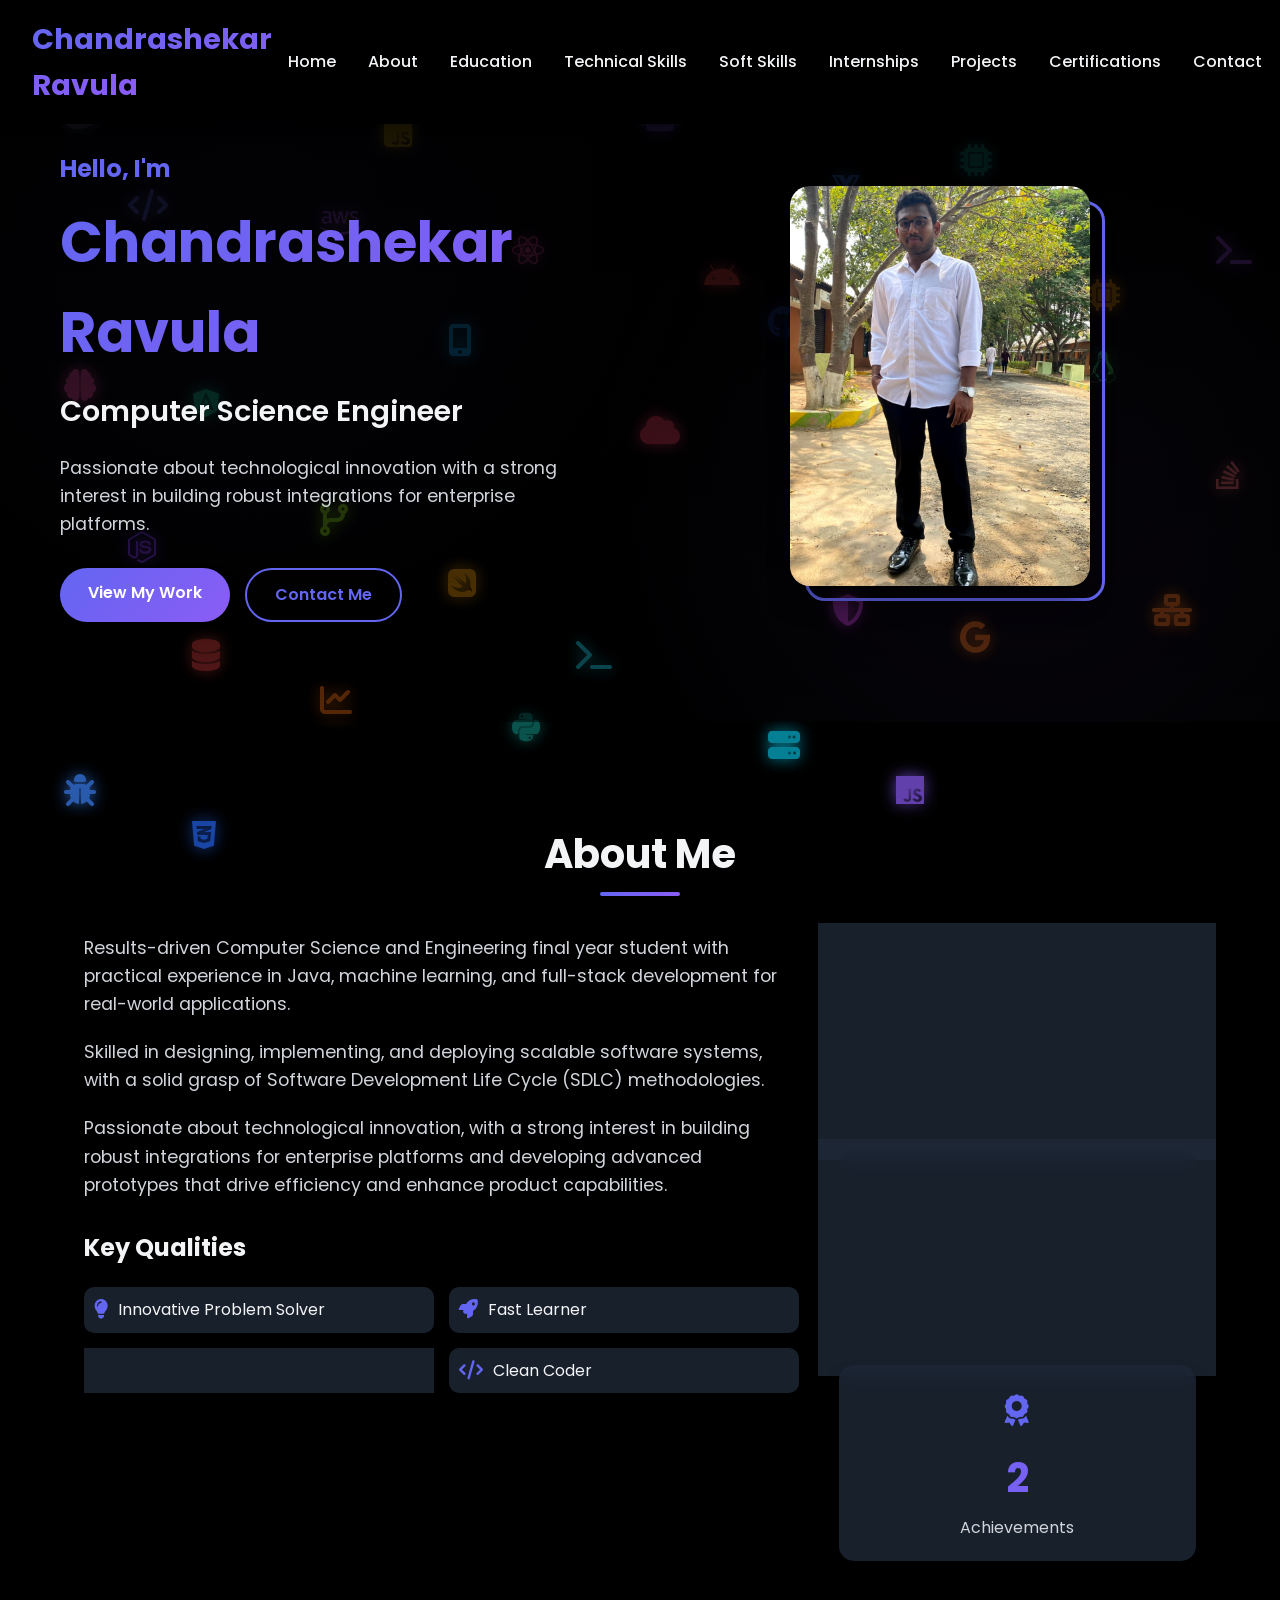
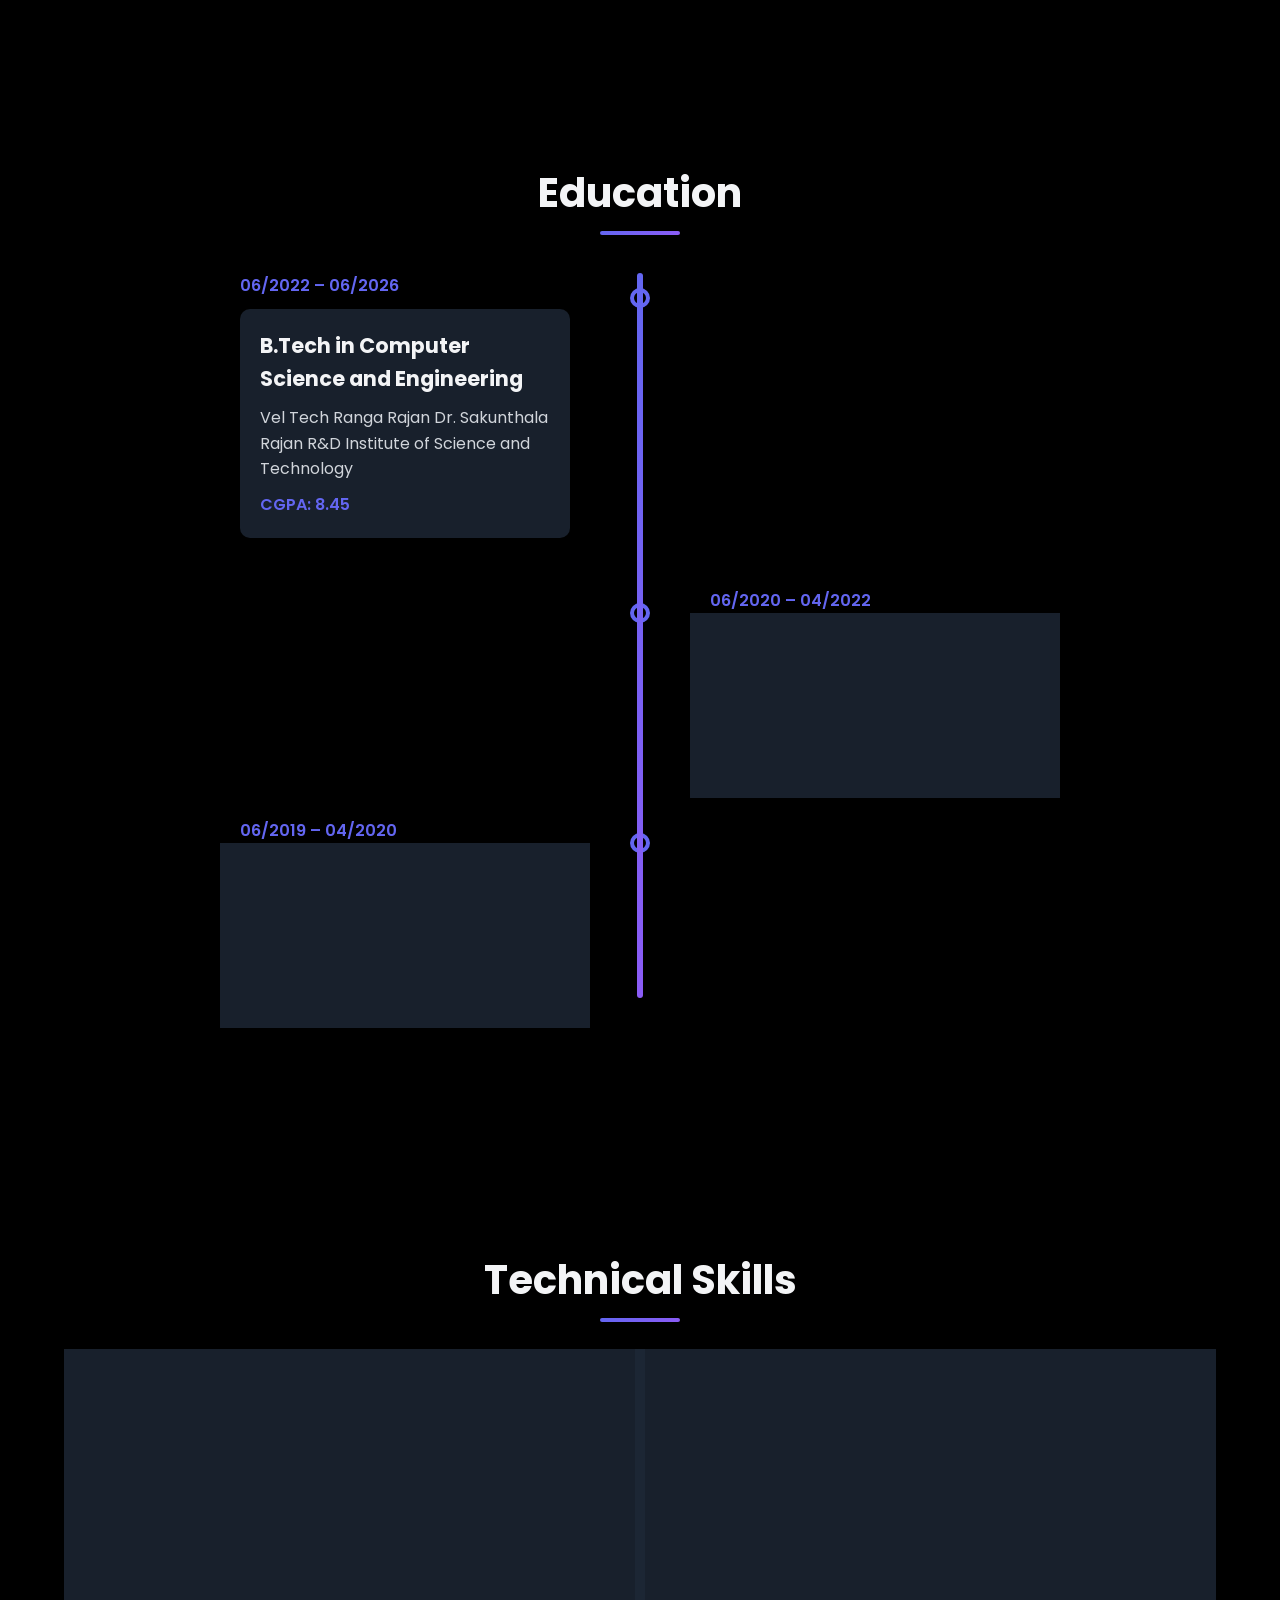
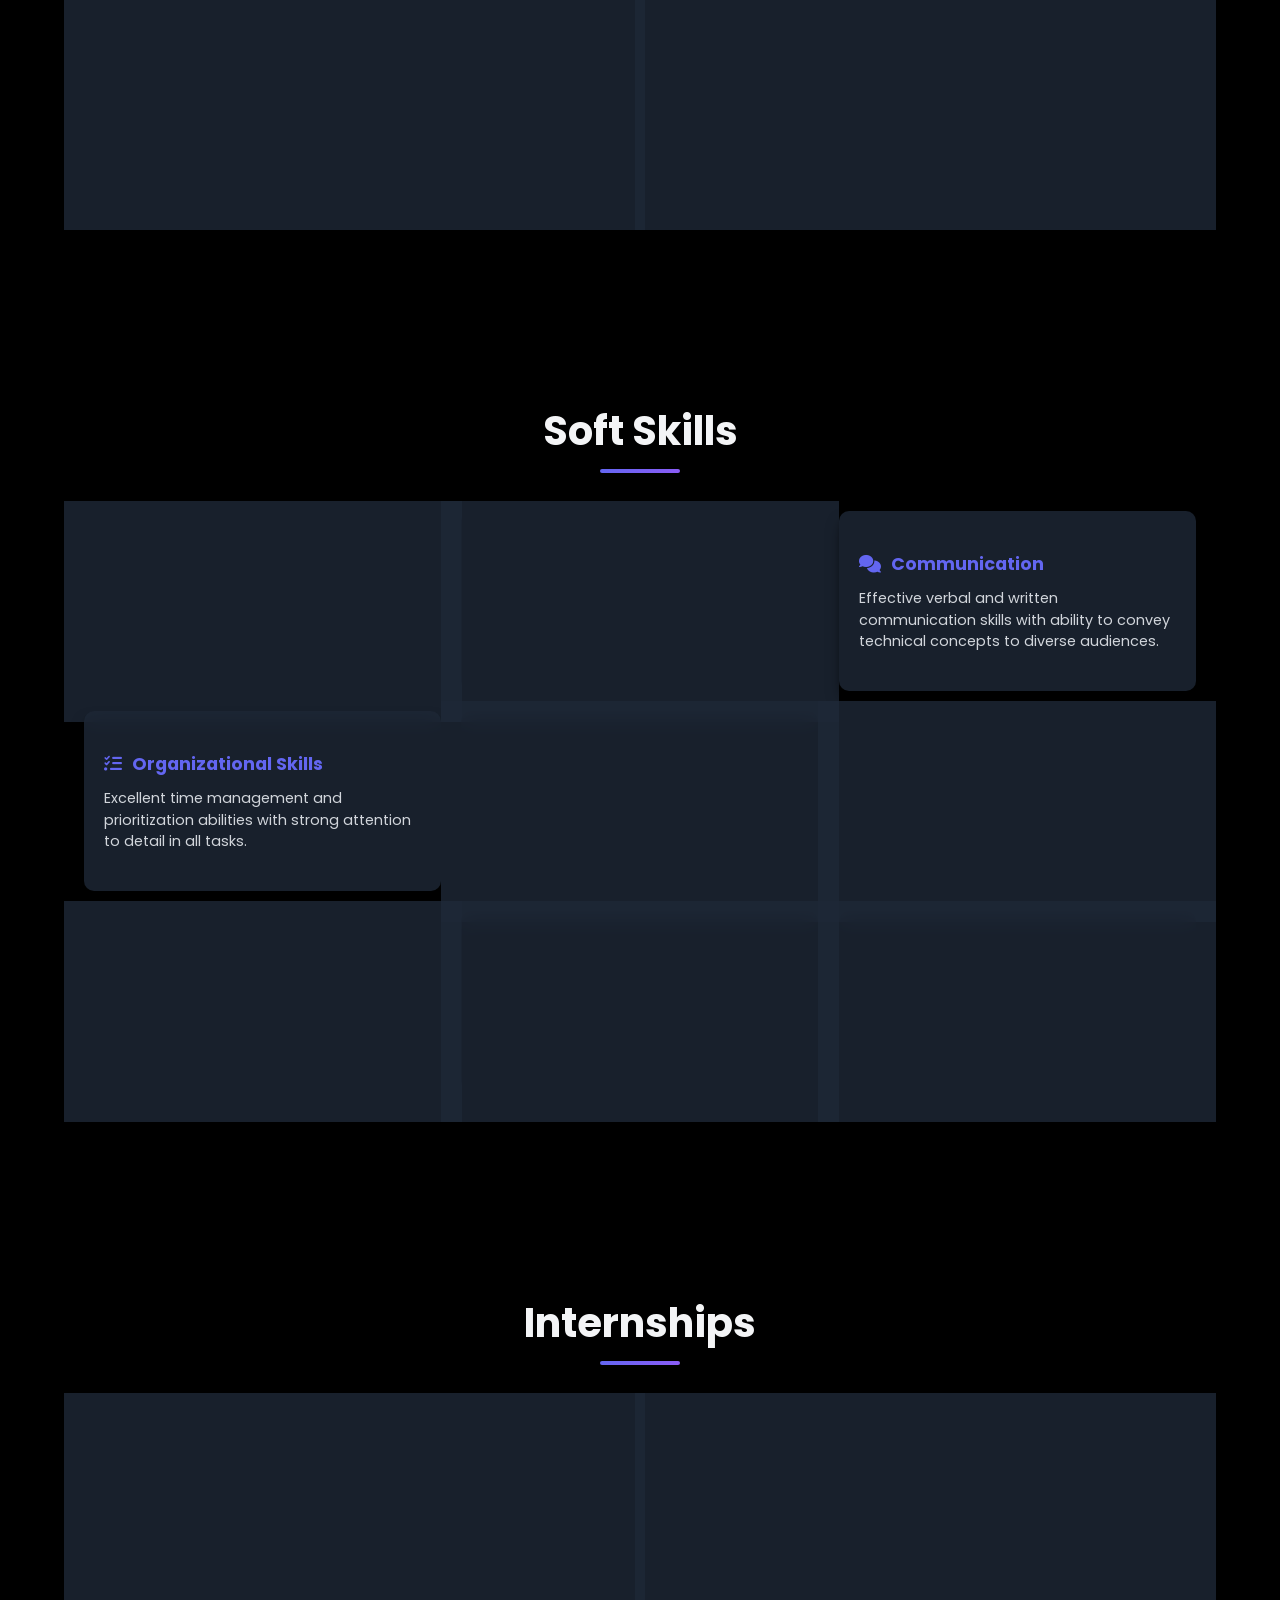
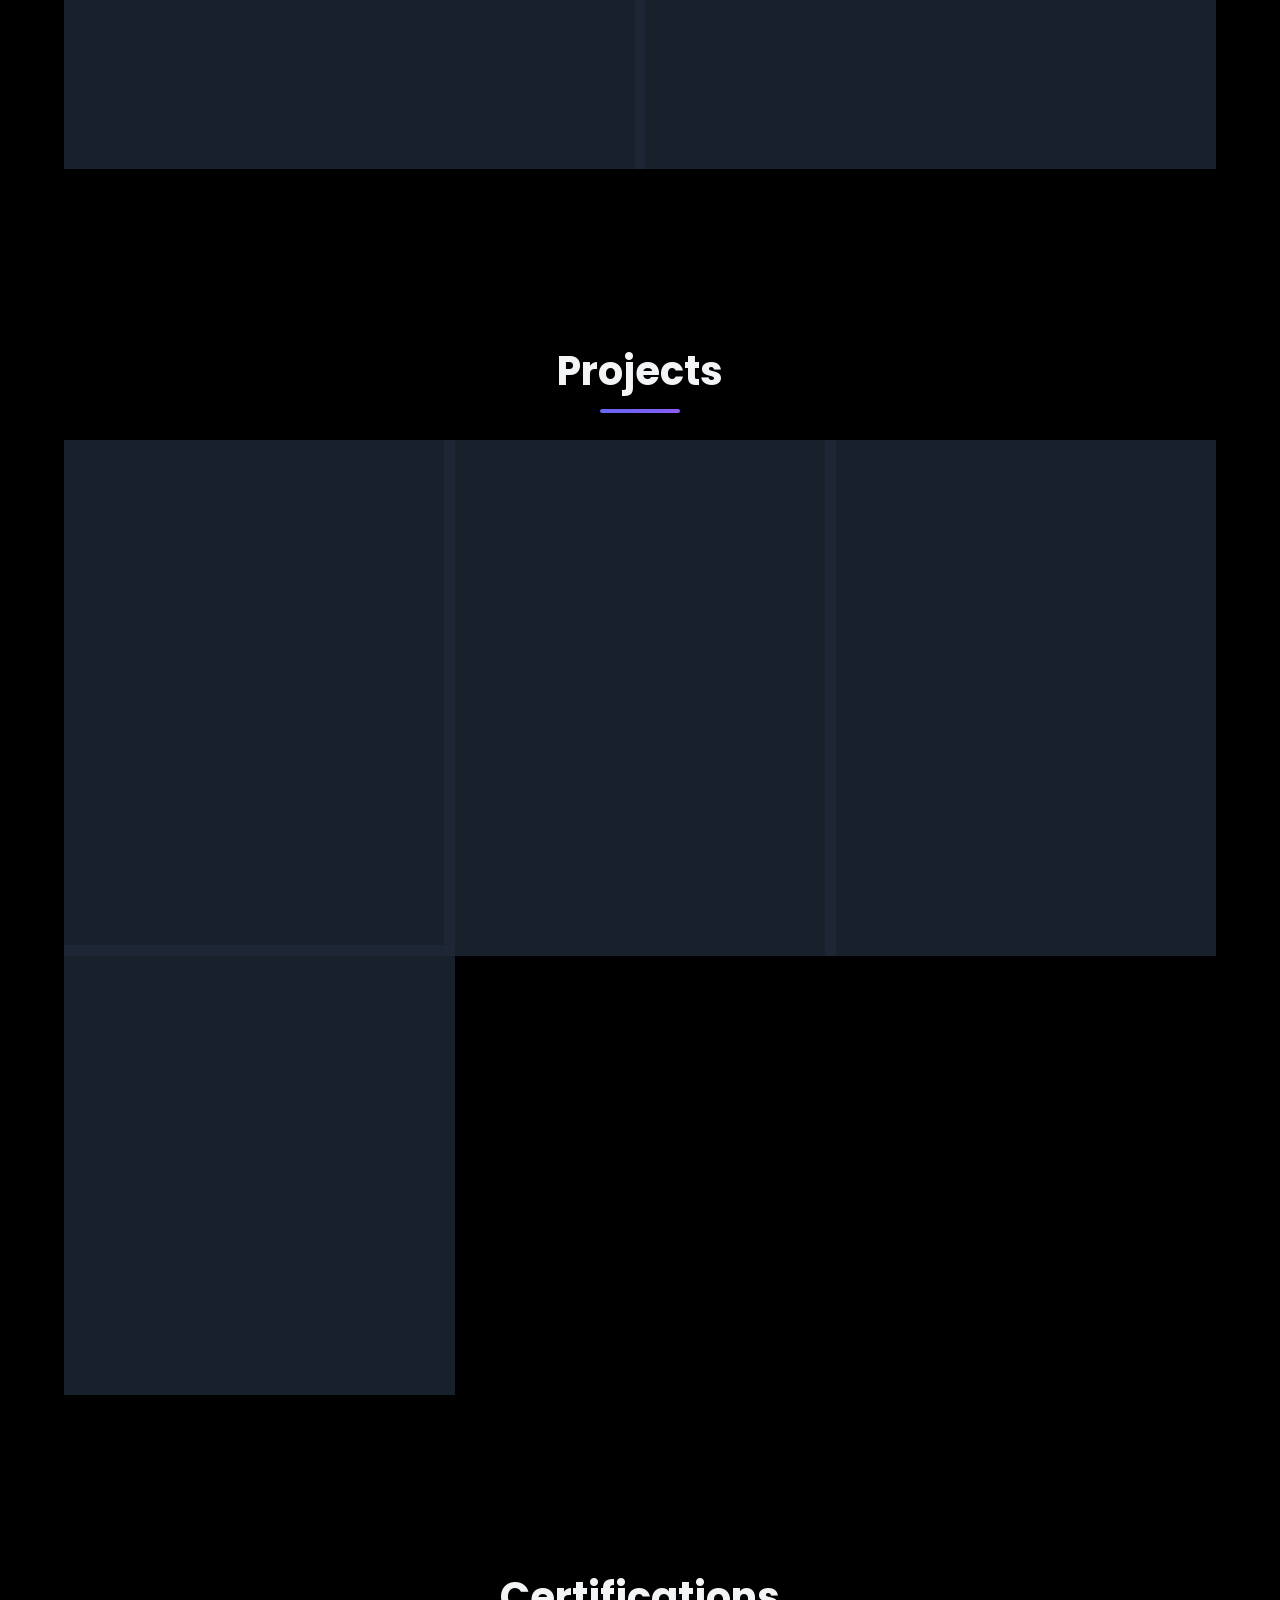
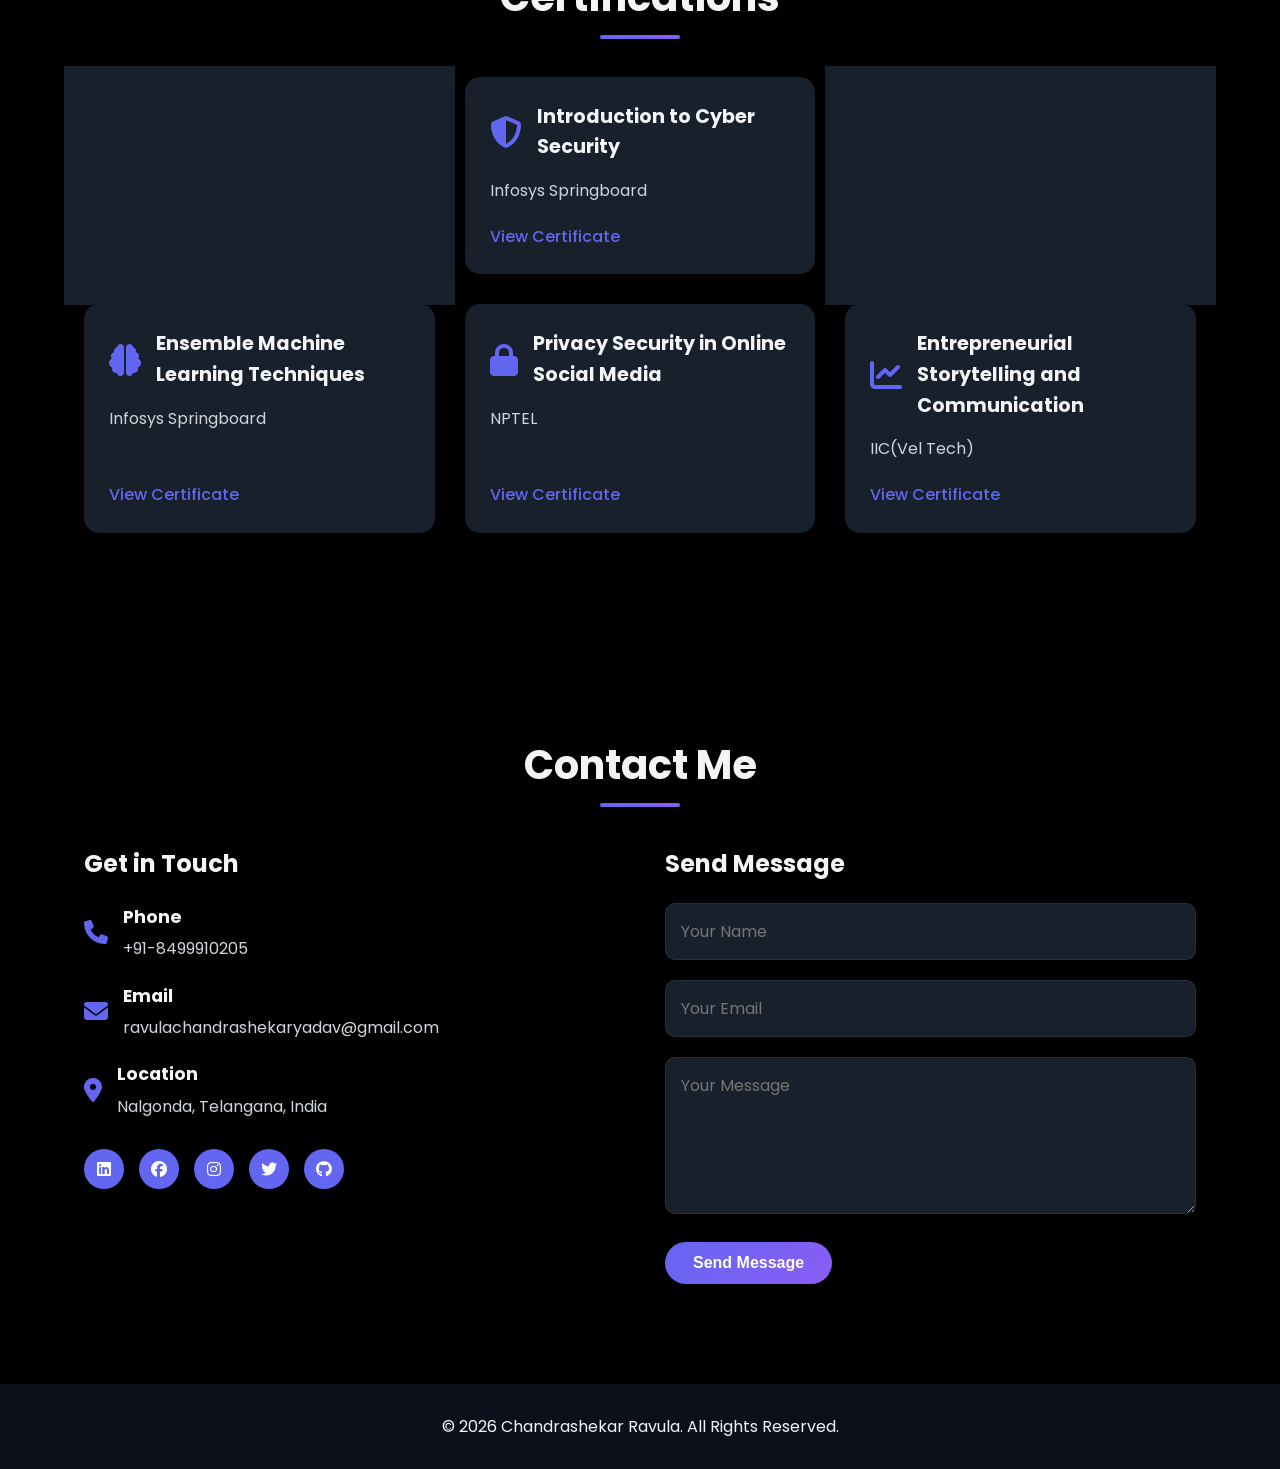
<file: index.html>
<!DOCTYPE html>
<html lang="en">
<head>
    <meta charset="UTF-8">
    <meta name="viewport" content="width=device-width, initial-scale=1.0">
    <title>Chandrashekar Ravula | Portfolio</title>
	 <link rel="stylesheet" href="style.css">
    <link href="https://fonts.googleapis.com/css2?family=Poppins:wght@300;400;500;600;700&display=swap" rel="stylesheet">
    <link rel="stylesheet" href="https://cdnjs.cloudflare.com/ajax/libs/font-awesome/6.4.0/css/all.min.css">
    
</head>
<body>
    <!-- Floating Icons Background -->
    <div class="floating-icons-container">
        <div class="floating-icon" data-speed="0.05"><i class="fas fa-code"></i></div>
        <div class="floating-icon" data-speed="0.06"><i class="fas fa-laptop-code"></i></div>
        <div class="floating-icon" data-speed="0.07"><i class="fas fa-microchip"></i></div>
        <div class="floating-icon" data-speed="0.08"><i class="fas fa-database"></i></div>
        <div class="floating-icon" data-speed="0.09"><i class="fas fa-robot"></i></div>
        <div class="floating-icon" data-speed="0.10"><i class="fas fa-server"></i></div>
        <div class="floating-icon" data-speed="0.11"><i class="fas fa-brain"></i></div>
        <div class="floating-icon" data-speed="0.12"><i class="fas fa-network-wired"></i></div>
        <div class="floating-icon" data-speed="0.13"><i class="fas fa-microchip"></i></div>
        <div class="floating-icon" data-speed="0.14"><i class="fas fa-code-branch"></i></div>
        <div class="floating-icon" data-speed="0.15"><i class="fas fa-terminal"></i></div>
        <div class="floating-icon" data-speed="0.16"><i class="fas fa-bug"></i></div>
        <div class="floating-icon" data-speed="0.17"><i class="fas fa-cloud"></i></div>
        <div class="floating-icon" data-speed="0.18"><i class="fas fa-mobile-alt"></i></div>
        <div class="floating-icon" data-speed="0.19"><i class="fas fa-shield-alt"></i></div>
        <div class="floating-icon" data-speed="0.20"><i class="fas fa-chart-line"></i></div>
        <div class="floating-icon" data-speed="0.21"><i class="fab fa-python"></i></div>
        <div class="floating-icon" data-speed="0.22"><i class="fab fa-java"></i></div>
        <div class="floating-icon" data-speed="0.23"><i class="fab fa-js"></i></div>
        <div class="floating-icon" data-speed="0.24"><i class="fab fa-react"></i></div>

        <!-- Newly Added Icons with data-speed -->
        <div class="floating-icon" data-speed="0.25"><i class="fab fa-js-square"></i></div>
        <div class="floating-icon" data-speed="0.26"><i class="fab fa-python"></i></div>
        <div class="floating-icon" data-speed="0.27"><i class="fab fa-github"></i></div>
        <div class="floating-icon" data-speed="0.28"><i class="fab fa-node-js"></i></div>
        <div class="floating-icon" data-speed="0.29"><i class="fab fa-html5"></i></div>
        <div class="floating-icon" data-speed="0.30"><i class="fab fa-css3-alt"></i></div>
        <div class="floating-icon" data-speed="0.31"><i class="fab fa-linux"></i></div>
        <div class="floating-icon" data-speed="0.32"><i class="fab fa-docker"></i></div>
        <div class="floating-icon" data-speed="0.33"><i class="fab fa-stack-overflow"></i></div>
        <div class="floating-icon" data-speed="0.34"><i class="fas fa-terminal"></i></div>
        
        <!-- Additional Computer Science Icons -->
        <div class="floating-icon" data-speed="0.35"><i class="fab fa-aws"></i></div>
        <div class="floating-icon" data-speed="0.36"><i class="fab fa-google"></i></div>
        <div class="floating-icon" data-speed="0.37"><i class="fab fa-angular"></i></div>
        <div class="floating-icon" data-speed="0.38"><i class="fab fa-vuejs"></i></div>
        <div class="floating-icon" data-speed="0.39"><i class="fab fa-swift"></i></div>
        <div class="floating-icon" data-speed="0.40"><i class="fab fa-android"></i></div>
		<div class="floating-icon" data-speed="0.45"><i class="fab fa-mysql"></i></div>
    </div>

    <!-- Navigation -->
    <nav id="navbar">
        <div class="nav-container">
            <div class="nav-logo">
                <span class="logo-text">Chandrashekar Ravula</span>
            </div>
            <ul class="nav-menu">
                <li><a href="#home" class="nav-link">Home</a></li>
                <li><a href="#about" class="nav-link">About</a></li>
                <li><a href="#education" class="nav-link">Education</a></li>
                <li><a href="#technical-skills" class="nav-link">Technical Skills</a></li>
                <li><a href="#soft-skills" class="nav-link">Soft Skills</a></li>
                <li><a href="#internships" class="nav-link">Internships</a></li>
                <li><a href="#projects" class="nav-link">Projects</a></li>
                <li><a href="#certifications" class="nav-link">Certifications</a></li>
                <li><a href="#contact" class="nav-link">Contact</a></li>
            </ul>
            <div class="hamburger">
                <span class="bar"></span>
                <span class="bar"></span>
                <span class="bar"></span>
            </div>
        </div>
    </nav>

    <!-- Hero Section -->
    <section id="home" class="hero">
        <div class="hero-container">
            <div class="hero-content">
                <div class="hero-text">
                    <h3 class="hello">Hello, I'm</h3>
                    <h1 class="name">Chandrashekar Ravula</h1>
                    <h2 class="title">Computer Science Engineer</h2>
                    <p class="description">Passionate about technological innovation with a strong interest in building robust integrations for enterprise platforms.</p>
                    <div class="hero-buttons">
                        <a href="#projects" class="btn btn-primary">View My Work</a>
                        <a href="#contact" class="btn btn-secondary">Contact Me</a>
                    </div>
                </div>
                <div class="hero-image">
                    <div class="image-container">
                        <img src="profile_picture.jpeg" alt="Chandrashekar Ravula" class="profile-img">
                        <div class="image-border"></div>
                    </div>
                </div>
            </div>
        </div>
    </section>

    <!-- About Section -->
    <section id="about" class="about">
        <div class="container">
            <h2 class="section-title">About Me</h2>
            <div class="about-content">
                <div class="about-text">
                    <p>Results-driven Computer Science and Engineering final year student with practical experience in Java, machine learning, and full-stack development for real-world applications.</p>
                    <p>Skilled in designing, implementing, and deploying scalable software systems, with a solid grasp of Software Development Life Cycle (SDLC) methodologies.</p>
                    <p>Passionate about technological innovation, with a strong interest in building robust integrations for enterprise platforms and developing advanced prototypes that drive efficiency and enhance product capabilities.</p>
                    
                    <div class="qualities">
                        <h3>Key Qualities</h3>
                        <div class="qualities-list">
                            <div class="quality-item">
                                <i class="fas fa-lightbulb"></i>
                                <span>Innovative Problem Solver</span>
                            </div>
                            <div class="quality-item">
                                <i class="fas fa-rocket"></i>
                                <span>Fast Learner</span>
                            </div>
                            <div class="quality-item">
                                <i class="fas fa-users"></i>
                                <span>Team Collaborator</span>
                            </div>
                            <div class="quality-item">
                                <i class="fas fa-code"></i>
                                <span>Clean Coder</span>
                            </div>
                        </div>
                    </div>
                </div>
                <div class="about-stats">
                    <div class="stat-card">
                        <div class="stat-icon">
                            <i class="fas fa-project-diagram"></i>
                        </div>
                        <h3 class="stat-number">4+</h3>
                        <p class="stat-text">Projects Completed</p>
                    </div>
                    <div class="stat-card">
                        <div class="stat-icon">
                            <i class="fas fa-certificate"></i>
                        </div>
                        <h3 class="stat-number">6+</h3>
                        <p class="stat-text">Certifications</p>
                    </div>
                    <div class="stat-card">
                        <div class="stat-icon">
                            <i class="fas fa-award"></i>
                        </div>
                        <h3 class="stat-number">2</h3>
                        <p class="stat-text">Achievements</p>
                    </div>
                </div>
            </div>
        </div>
    </section>

    <!-- Education Section -->
    <section id="education" class="education">
        <div class="container">
            <h2 class="section-title">Education</h2>
            <div class="timeline">
                <div class="timeline-item">
                    <div class="timeline-dot"></div>
                    <div class="timeline-date">06/2022 – 06/2026</div>
                    <div class="timeline-content">
                        <h3>B.Tech in Computer Science and Engineering</h3>
                        <p>Vel Tech Ranga Rajan Dr. Sakunthala Rajan R&D Institute of Science and Technology</p>
                        <span class="grade">CGPA: 8.45</span>
                    </div>
                </div>
                <div class="timeline-item">
                    <div class="timeline-dot"></div>
                    <div class="timeline-date">06/2020 – 04/2022</div>
                    <div class="timeline-content">
                        <h3>Intermediate in MPC</h3>
                        <p>Narayana Junior College</p>
                        <span class="grade">Percentage: 93.6%</span>
                    </div>
                </div>
                <div class="timeline-item">
                    <div class="timeline-dot"></div>
                    <div class="timeline-date">06/2019 – 04/2020</div>
                    <div class="timeline-content">
                        <h3>Secondary School</h3>
                        <p>Abhyas Techno School</p>
                        <span class="grade">Percentage: 100%</span>
                    </div>
                </div>
            </div>
        </div>
    </section>

    <!-- Technical Skills Section -->
    <section id="technical-skills" class="technical-skills">
        <div class="container">
            <h2 class="section-title">Technical Skills</h2>
            <div class="tech-skills-container">
                <div class="skill-category">
                    <h3><i class="fas fa-code"></i> Programming Languages</h3>
                    <div class="skill-list">
                        <div class="skill-item">
                            <span class="skill-name">Java</span>
                            <div class="skill-bar">
                                <div class="skill-progress" data-width="90%"></div>
                            </div>
                        </div>
                        <div class="skill-item">
                            <span class="skill-name">Python</span>
                            <div class="skill-bar">
                                <div class="skill-progress" data-width="85%"></div>
                            </div>
                        </div>
                        <div class="skill-item">
                            <span class="skill-name">C</span>
                            <div class="skill-bar">
                                <div class="skill-progress" data-width="80%"></div>
                            </div>
                        </div>
                        <div class="skill-item">
                            <span class="skill-name">SQL</span>
                            <div class="skill-bar">
                                <div class="skill-progress" data-width="85%"></div>
                            </div>
                        </div>
                        <div class="skill-item">
                            <span class="skill-name">JavaScript</span>
                            <div class="skill-bar">
                                <div class="skill-progress" data-width="75%"></div>
                            </div>
                        </div>
                        <div class="skill-item">
                            <span class="skill-name">HTML/CSS</span>
                            <div class="skill-bar">
                                <div class="skill-progress" data-width="88%"></div>
                            </div>
                        </div>
                    </div>
                </div>
                
                <div class="skill-category">
                    <h3><i class="fas fa-cogs"></i> Technologies & Frameworks</h3>
                    <div class="skill-list">
                        <div class="skill-item">
                            <span class="skill-name">Spring Boot</span>
                            <div class="skill-bar">
                                <div class="skill-progress" data-width="85%"></div>
                            </div>
                        </div>
                        <div class="skill-item">
                            <span class="skill-name">React</span>
                            <div class="skill-bar">
                                <div class="skill-progress" data-width="80%"></div>
                            </div>
                        </div>
                        <div class="skill-item">
                            <span class="skill-name">Streamlit</span>
                            <div class="skill-bar">
                                <div class="skill-progress" data-width="75%"></div>
                            </div>
                        </div>
                        <div class="skill-item">
                            <span class="skill-name">MySQL</span>
                            <div class="skill-bar">
                                <div class="skill-progress" data-width="85%"></div>
                            </div>
                        </div>
                        <div class="skill-item">
                            <span class="skill-name">Git & GitHub</span>
                            <div class="skill-bar">
                                <div class="skill-progress" data-width="90%"></div>
                            </div>
                        </div>
                        <div class="skill-item">
                            <span class="skill-name">Power BI</span>
                            <div class="skill-bar">
                                <div class="skill-progress" data-width="70%"></div>
                            </div>
                        </div>
                    </div>
                </div>
            </div>
        </div>
    </section>

    <!-- Soft Skills Section -->
    <section id="soft-skills" class="soft-skills">
        <div class="container">
            <h2 class="section-title">Soft Skills</h2>
            <div class="soft-skills-container">
                <div class="soft-skill-card">
                    <h4><i class="fas fa-lightbulb"></i> Problem-Solving</h4>
                    <p>Ability to analyze complex problems and develop effective solutions through logical thinking and creative approaches.</p>
                </div>
                <div class="soft-skill-card">
                    <h4><i class="fas fa-brain"></i> Analytical Thinking</h4>
                    <p>Strong capability to break down complex information into manageable parts and identify patterns and relationships.</p>
                </div>
                <div class="soft-skill-card">
                    <h4><i class="fas fa-comments"></i> Communication</h4>
                    <p>Effective verbal and written communication skills with ability to convey technical concepts to diverse audiences.</p>
                </div>
                <div class="soft-skill-card">
                    <h4><i class="fas fa-tasks"></i> Organizational Skills</h4>
                    <p>Excellent time management and prioritization abilities with strong attention to detail in all tasks.</p>
                </div>
                <div class="soft-skill-card">
                    <h4><i class="fas fa-users"></i> Teamwork & Collaboration</h4>
                    <p>Proven ability to work effectively in team environments, contributing ideas and supporting team members.</p>
                </div>
                <div class="soft-skill-card">
                    <h4><i class="fas fa-sync-alt"></i> Adaptability</h4>
                    <p>Quick to learn new technologies and methodologies, flexible in changing environments and requirements.</p>
                </div>
                <div class="soft-skill-card">
                    <h4><i class="fas fa-graduation-cap"></i> Proactive Learning</h4>
                    <p>Continuously updating skills through self-study, online courses, and practical application of new knowledge.</p>
                </div>
                <div class="soft-skill-card">
                    <h4><i class="fas fa-chart-line"></i> Leadership</h4>
                    <p>Ability to guide and motivate team members, taking initiative in projects and coordinating tasks effectively.</p>
                </div>
                <div class="soft-skill-card">
                    <h4><i class="fas fa-handshake"></i> Client Relations</h4>
                    <p>Skilled in understanding client needs, managing expectations, and building strong professional relationships.</p>
                </div>
            </div>
        </div>
    </section>

    <!-- Internships Section -->
    <section id="internships" class="internships">
        <div class="container">
            <h2 class="section-title">Internships</h2>
            <div class="internships-container">
                <div class="internship-card">
                    <div class="internship-icon">
                        <i class="fab fa-react"></i>
                    </div>
                    <h3 class="internship-title">Front End Web Development</h3>
                    <p class="internship-company">Edunet Foundation - IBM SkillsBuild Platform</p>
                    <p class="internship-description">Gained hands-on experience in modern frontend development technologies including React, HTML5, CSS3, and JavaScript. Developed responsive web applications with focus on user experience and accessibility.</p>
                </div>
                
                <div class="internship-card">
                    <div class="internship-icon">
                        <i class="fas fa-robot"></i>
                    </div>
                    <h3 class="internship-title">Artificial Intelligence</h3>
                    <p class="internship-company">Edunet Foundation - IBM SkillsBuild Platform</p>
                    <p class="internship-description">Explored fundamental concepts of AI and machine learning. Worked on projects involving neural networks, natural language processing, and computer vision applications using Python and TensorFlow.</p>
                </div>
            </div>
        </div>
    </section>

    <!-- Projects Section -->
    <section id="projects" class="projects">
        <div class="container">
            <h2 class="section-title">Projects</h2>
            <div class="projects-grid">
                <div class="project-card">
                    <div class="project-icon">
                        <i class="fas fa-road"></i>
                    </div>
                    <h3 class="project-title">Career Navigator</h3>
                    <p class="project-description">A React-based web app that provides personalized career roadmaps for students by analyzing their current education level and goals.</p>
                    <div class="project-tech">
                        <span>React Js</span>
                        <span>CSS</span>
                    </div>
                    <div class="project-links">
                        <a href="https://github.com/chandrashekarravula/CAREER_NAVIGATOR" target="_blank">
                            <i class="fab fa-github"></i> GitHub
                        </a>
                        <a href="https://career-navigator-sigma.vercel.app/" target="_blank">
                            <i class="fas fa-external-link-alt"></i> Live Demo
                        </a>
                    </div>
                </div>
                
                <div class="project-card">
                    <div class="project-icon">
                        <i class="fas fa-heartbeat"></i>
                    </div>
                    <h3 class="project-title">Skin Cancer Classification using CNN</h3>
                    <p class="project-description">A deep learning model using Convolutional Neural Networks (CNN) to classify skin cancer types with high accuracy.</p>
                    <div class="project-tech">
                        <span>Python</span>
                        <span>Streamlit</span>
                    </div>
                    <div class="project-links">
                        <a href="https://github.com/chandrashekarravula/SKIN_CANCER_CLASSIFICATION_USING_CNN" target="_blank">
                            <i class="fab fa-github"></i> GitHub
                        </a>
                        <a href="https://skincancerclassifier.streamlit.app/" target="_blank">
                            <i class="fas fa-external-link-alt"></i> Live Demo
                        </a>
                    </div>
                </div>
                
                <div class="project-card">
                    <div class="project-icon">
                        <i class="fas fa-hospital"></i>
                    </div>
                    <h3 class="project-title">Hospital Management System</h3>
                    <p class="project-description">A comprehensive web-based application to streamline core hospital operations including doctor profiles, patient records, and appointment scheduling.</p>
                    <div class="project-tech">
                        <span>Java</span>
                        <span>JSP</span>
                        <span>Servlets</span>
                        <span>MySQL</span>
                    </div>
                    <div class="project-links">
                        <a href="https://github.com/chandrashekarravula/HOSPITAL_MANAGEMENT_SYSTEM" target="_blank">
                            <i class="fab fa-github"></i> GitHub
                        </a>
                        <a href="#" target="_blank">
                            <i class="fas fa-external-link-alt"></i> Live Demo
                        </a>
                    </div>
                </div>
                
                <div class="project-card">
                    <div class="project-icon">
                        <i class="fas fa-cube"></i>
                    </div>
                    <h3 class="project-title">Interactive Rubik's Cube Solver</h3>
                    <p class="project-description">A Spring Boot web application that solves a scrambled 3x3 Rubik's Cube in under 20 optimized moves using a two-phase solving algorithm.</p>
                    <div class="project-tech">
                        <span>Java</span>
                        <span>Spring-boot</span>
                        <span>JavaScript</span>
                    </div>
                    <div class="project-links">
                        <a href="https://github.com/chandrashekarravula/RUBIKS_CUBE_SOLVER" target="_blank">
                            <i class="fab fa-github"></i> GitHub
                        </a>
                        <a href="#" target="_blank">
                            <i class="fas fa-external-link-alt"></i> Live Demo
                        </a>
                    </div>
                </div>
            </div>
        </div>
    </section>

    <!-- Certifications Section -->
    <section id="certifications" class="certifications">
        <div class="container">
            <h2 class="section-title">Certifications</h2>
            <div class="certs-container">
                <div class="cert-card">
                    <div class="cert-header">
                        <i class="fab fa-java"></i>
                        <h3>Programming using Java</h3>
                    </div>
                    <p>Infosys Springboard</p>
                    <a href="https://drive.google.com/file/d/1jypRy0tXhsWUJOZgbfUW7pNQaQdau0R9/view?usp=drive_link" class="cert-link">View Certificate</a>
                </div>
                
                <div class="cert-card">
                    <div class="cert-header">
                        <i class="fas fa-shield-alt"></i>
                        <h3>Introduction to Cyber Security</h3>
                    </div>
                    <p>Infosys Springboard</p>
                    <a href="https://drive.google.com/file/d/130RFpto_fx1on39AQIdeSujexMGm-0w9/view?usp=drive_link" class="cert-link">View Certificate</a>
                </div>
                
                <div class="cert-card">
                    <div class="cert-header">
                        <i class="fas fa-vial"></i>
                        <h3>Software Testing - Testing Techniques</h3>
                    </div>
                    <p>Infosys Springboard</p>
                    <a href="https://drive.google.com/file/d/1JMmwWI3c1FRP94HHGKEImH1jBFK9rujO/view?usp=drive_link" class="cert-link">View Certificate</a>
                </div>
                
                <div class="cert-card">
                    <div class="cert-header">
                        <i class="fas fa-brain"></i>
                        <h3>Ensemble Machine Learning Techniques</h3>
                    </div>
                    <p>Infosys Springboard</p>
                    <a href="https://drive.google.com/file/d/1VdyZ1Scntd1kjwmLSPwRrhIRVss5HsZy/view?usp=drive_link" class="cert-link">View Certificate</a>
                </div>
                
                <div class="cert-card">
                    <div class="cert-header">
                        <i class="fas fa-lock"></i>
                        <h3>Privacy Security in Online Social Media</h3>
                    </div>
                    <p>NPTEL</p>
                    <a href="https://drive.google.com/file/d/1OMq9D3A3vzpsMjxmDRl3sHzynmx9tFrm/view?usp=drive_link" class="cert-link">View Certificate</a>
                </div>
                
                <div class="cert-card">
                    <div class="cert-header">
                        <i class="fas fa-chart-line"></i>
                        <h3>Entrepreneurial Storytelling and Communication</h3>
                    </div>
                    <p>IIC(Vel Tech)</p>
                    <a href="https://drive.google.com/file/d/1Es4asWIJJ-8MbIz3VqdZLFHq8QpAmrYv/view?usp=drive_link" class="cert-link">View Certificate</a>
                </div>
            </div>
        </div>
    </section>

    <!-- Contact Section -->
    <section id="contact" class="contact">
        <div class="container">
            <h2 class="section-title">Contact Me</h2>
            <div class="contact-content">
                <div class="contact-info">
                    <h3>Get in Touch</h3>
                    <div class="contact-item">
                        <i class="fas fa-phone"></i>
                        <div>
                            <h4>Phone</h4>
                            <p>+91-8499910205</p>
                        </div>
                    </div>
                    <div class="contact-item">
                        <i class="fas fa-envelope"></i>
                        <div>
                            <h4>Email</h4>
                            <p>ravulachandrashekaryadav@gmail.com</p>
                        </div>
                    </div>
                    <div class="contact-item">
                        <i class="fas fa-map-marker-alt"></i>
                        <div>
                            <h4>Location</h4>
                            <p>Nalgonda, Telangana, India</p>
                        </div>
                    </div>
                    <div class="social-links">
                        <a href="https://www.linkedin.com/in/chandrashekarravula/" target="_blank"><i class="fab fa-linkedin"></i></a>
                        <a href="https://www.facebook.com/ravula.chandrashekar.7?rdid=iIVDQRj0PJcxQx3B&share_url=https%3A%2F%2Fwww.facebook.com%2Fshare%2F16topJAYzr%2F#" target="_blank"><i class="fab fa-facebook"></i></a>
                        <a href="https://www.instagram.com/chandrashekarravula" target="_blank"><i class="fab fa-instagram"></i></a>
                        <a href="#" target="_blank"><i class="fab fa-twitter"></i></a>
                        <a href="https://github.com/chandrashekarravula" target="_blank"><i class="fab fa-github"></i></a>
                    </div>
                </div>
                <div class="contact-form">
                    <h3>Send Message</h3>
                    <form id="messageForm">
                        <div class="form-group">
                            <input type="text" id="name" placeholder="Your Name" required>
                        </div>
                        <div class="form-group">
                            <input type="email" id="email" placeholder="Your Email" required>
                        </div>
                        <div class="form-group">
                            <textarea id="message" rows="5" placeholder="Your Message" required></textarea>
                        </div>
                        <button type="submit" class="btn btn-primary">Send Message</button>
                    </form>
                </div>
            </div>
        </div>
    </section>

    <!-- Footer -->
    <footer class="footer">
        <div class="container">
            <p>&copy; <span id="date"></span> Chandrashekar Ravula. All Rights Reserved.</p>
        </div>
    </footer>


    <script src="script.js"></script>
</body>
</html>
</file>
<file: style.css>
/* Global Styles */
        * {
            margin: 0;
            padding: 0;
            box-sizing: border-box;
        }

        :root {
            --primary-color: #6366f1;
            --secondary-color: #8b5cf6;
            --accent-color: #06b6d4;
            --text-color: #f3f4f6;
            --light-text: #d1d5db;
            --background: #000000;
            --light-background: rgba(17, 24, 39, 0.7);
            --card-background: rgba(31, 41, 55, 0.8);
            --shadow: 0 10px 15px -3px rgba(0, 0, 0, 0.5), 0 4px 6px -2px rgba(0, 0, 0, 0.3);
            --gradient: linear-gradient(135deg, var(--primary-color), var(--secondary-color));
        }

        body {
            font-family: 'Poppins', sans-serif;
            line-height: 1.6;
            color: var(--text-color);
            background-color: var(--background);
            overflow-x: hidden;
            position: relative;
        }

        .container {
            width: 90%;
            max-width: 1200px;
            margin: 0 auto;
            padding: 0 20px;
        }

        .section-title {
            font-size: 2.5rem;
            font-weight: 700;
            text-align: center;
            margin-bottom: 3rem;
            position: relative;
            color: var(--text-color);
        }

        .section-title::after {
            content: '';
            position: absolute;
            bottom: -10px;
            left: 50%;
            transform: translateX(-50%);
            width: 80px;
            height: 4px;
            background: var(--gradient);
            border-radius: 2px;
        }

        .btn {
            display: inline-block;
            padding: 12px 28px;
            border-radius: 50px;
            text-decoration: none;
            font-weight: 600;
            transition: all 0.3s ease;
            cursor: pointer;
            border: none;
            font-size: 1rem;
        }

        .btn-primary {
            background: var(--gradient);
            color: white;
            box-shadow: var(--shadow);
        }

        .btn-primary:hover {
            transform: translateY(-3px);
            box-shadow: 0 20px 25px -5px rgba(0, 0, 0, 0.5), 0 10px 10px -5px rgba(0, 0, 0, 0.3);
        }

        .btn-secondary {
            background: transparent;
            color: var(--primary-color);
            border: 2px solid var(--primary-color);
        }

        .btn-secondary:hover {
            background: var(--primary-color);
            color: white;
        }

        /* Background Animation */
        .floating-icons-container {
            position: fixed;
            top: 0;
            left: 0;
            width: 100%;
            height: 100%;
            z-index: -1;
            overflow: hidden;
            pointer-events: none;
        }

        .floating-icon {
            position: absolute;
            font-size: 32px;
            transition: transform 0.2s ease-out;
            pointer-events: auto;
            z-index: 1;
            text-shadow: 0 0 15px currentColor;
            opacity: 0.7;
            will-change: transform;
        }

        /* Different colors for each icon */
        .floating-icon:nth-child(1) { color: #6366f1; } /* Blue */
        .floating-icon:nth-child(2) { color: #10b981; } /* Green */
        .floating-icon:nth-child(3) { color: #f59e0b; } /* Yellow */
        .floating-icon:nth-child(4) { color: #ef4444; } /* Red */
        .floating-icon:nth-child(5) { color: #8b5cf6; } /* Purple */
        .floating-icon:nth-child(6) { color: #06b6d4; } /* Cyan */
        .floating-icon:nth-child(7) { color: #ec4899; } /* Pink */
        .floating-icon:nth-child(8) { color: #f97316; } /* Orange */
        .floating-icon:nth-child(9) { color: #14b8a6; } /* Teal */
        .floating-icon:nth-child(10) { color: #84cc16; } /* Lime */
        .floating-icon:nth-child(11) { color: #a855f7; } /* Violet */
        .floating-icon:nth-child(12) { color: #3b82f6; } /* Light Blue */
        .floating-icon:nth-child(13) { color: #f43f5e; } /* Rose */
        .floating-icon:nth-child(14) { color: #0ea5e9; } /* Sky Blue */
        .floating-icon:nth-child(15) { color: #d946ef; } /* Fuchsia */
        .floating-icon:nth-child(16) { color: #f97316; } /* Orange */
        .floating-icon:nth-child(17) { color: #22c55e; } /* Emerald */
        .floating-icon:nth-child(18) { color: #ef4444; } /* Red */
        .floating-icon:nth-child(19) { color: #8b5cf6; } /* Purple */
        .floating-icon:nth-child(20) { color: #ec4899; } /* Pink */
        .floating-icon:nth-child(21) { color: #eab308; } /* Amber */
        .floating-icon:nth-child(22) { color: #0f766e; } /* Deep Teal */
        .floating-icon:nth-child(23) { color: #1e3a8a; } /* Indigo */
        .floating-icon:nth-child(24) { color: #7c3aed; } /* Electric Violet */
        .floating-icon:nth-child(25) { color: #ea580c; } /* Burnt Orange */
        .floating-icon:nth-child(26) { color: #2563eb; } /* Royal Blue */
        .floating-icon:nth-child(27) { color: #4ade80; } /* Mint Green */
        .floating-icon:nth-child(28) { color: #64748b; } /* Slate */
        .floating-icon:nth-child(29) { color: #f87171; } /* Soft Red */
        .floating-icon:nth-child(30) { color: #22d3ee; } /* Aqua */
        .floating-icon:nth-child(31) { color: #a855f7; } /* Violet */
        .floating-icon:nth-child(32) { color: #f97316; } /* Orange */
        .floating-icon:nth-child(33) { color: #10b981; } /* Emerald */
        .floating-icon:nth-child(34) { color: #3b82f6; } /* Blue */
        .floating-icon:nth-child(35) { color: #f59e0b; } /* Amber */
        .floating-icon:nth-child(36) { color: #ef4444; } /* Red */
        .floating-icon:nth-child(37) { color: #8b5cf6; } /* Purple */
        .floating-icon:nth-child(38) { color: #ec4899; } /* Pink */
        .floating-icon:nth-child(39) { color: #06b6d4; } /* Cyan */
        .floating-icon:nth-child(40) { color: #84cc16; } /* Lime */
		.floating-icon:nth-child(41) { color: #0ea5e9; } /*  Blue */

        /* Position for each icon */
        .floating-icon:nth-child(1) {
            top: 20%;
            left: 10%;
        }

        .floating-icon:nth-child(2) {
            top: 60%;
            left: 80%;
        }

        .floating-icon:nth-child(3) {
            top: 30%;
            left: 85%;
        }

        .floating-icon:nth-child(4) {
            top: 70%;
            left: 15%;
        }

        .floating-icon:nth-child(5) {
            top: 10%;
            left: 50%;
        }

        .floating-icon:nth-child(6) {
            top: 80%;
            left: 60%;
        }

        .floating-icon:nth-child(7) {
            top: 40%;
            left: 5%;
        }

        .floating-icon:nth-child(8) {
            top: 65%;
            left: 90%;
        }

        .floating-icon:nth-child(9) {
            top: 15%;
            left: 75%;
        }

        .floating-icon:nth-child(10) {
            top: 55%;
            left: 25%;
        }

        .floating-icon:nth-child(11) {
            top: 25%;
            left: 95%;
        }

        .floating-icon:nth-child(12) {
            top: 85%;
            left: 5%;
        }

        .floating-icon:nth-child(13) {
            top: 45%;
            left: 50%;
        }

        .floating-icon:nth-child(14) {
            top: 35%;
            left: 35%;
        }

        .floating-icon:nth-child(15) {
            top: 65%;
            left: 65%;
        }

        .floating-icon:nth-child(16) {
            top: 75%;
            left: 25%;
        }

        .floating-icon:nth-child(17) {
            top: 5%;
            left: 20%;
        }

        .floating-icon:nth-child(18) {
            top: 50%;
            left: 80%;
        }

        .floating-icon:nth-child(19) {
            top: 85%;
            left: 70%;
        }

        .floating-icon:nth-child(20) {
            top: 25%;
            left: 40%;
        }
        .floating-icon:nth-child(21) {
            top: 12%;
            left: 30%;
        }

        .floating-icon:nth-child(22) {
            top: 78%;
            left: 40%;
        }

        .floating-icon:nth-child(23) {
            top: 33%;
            left: 60%;
        }

        .floating-icon:nth-child(24) {
            top: 58%;
            left: 10%;
        }

        .floating-icon:nth-child(25) {
            top: 20%;
            left: 70%;
        }

        .floating-icon:nth-child(26) {
            top: 90%;
            left: 15%;
        }

        .floating-icon:nth-child(27) {
            top: 38%;
            left: 85%;
        }

        .floating-icon:nth-child(28) {
            top: 10%;
            left: 5%;
        }

        .floating-icon:nth-child(29) {
            top: 50%;
            left: 95%;
        }

        .floating-icon:nth-child(30) {
            top: 70%;
            left: 45%;
        }

        .floating-icon:nth-child(31) {
            top: 22%;
            left: 25%;
        }

        .floating-icon:nth-child(32) {
            top: 68%;
            left: 75%;
        }

        .floating-icon:nth-child(33) {
            top: 42%;
            left: 15%;
        }

        .floating-icon:nth-child(34) {
            top: 18%;
            left: 65%;
        }

        .floating-icon:nth-child(35) {
            top: 62%;
            left: 35%;
        }

        .floating-icon:nth-child(36) {
            top: 28%;
            left: 55%;
        }

        .floating-icon:nth-child(37) {
            top: 72%;
            left: 85%;
        }

        .floating-icon:nth-child(38) {
            top: 8%;
            left: 45%;
        }

        .floating-icon:nth-child(39) {
            top: 52%;
            left: 5%;
        }

        .floating-icon:nth-child(40) {
            top: 88%;
            left: 65%;
        }
		.floating-icon:nth-child(41) {
            top: 55%;
            left: 45%;
        }

        /* Navigation */
        #navbar {
            position: fixed;
            top: 0;
            left: 0;
            width: 100%;
            z-index: 1000;
            background: rgba(0, 0, 0, 0.8);
            backdrop-filter: blur(10px);
            box-shadow: 0 2px 10px rgba(0, 0, 0, 0.3);
            transition: all 0.3s ease;
        }

        .nav-container {
            display: flex;
            justify-content: space-between;
            align-items: center;
            padding: 1rem 2rem;
            max-width: 1500px;
            margin: 0 auto;
        }

        .nav-logo .logo-text {
            font-size: 1.8rem;
            font-weight: 700;
            background: var(--gradient);
            -webkit-background-clip: text;
            background-clip: text;
            color: transparent;
        }

        .nav-menu {
            display: flex;
            list-style: none;
        }

        .nav-link {
            text-decoration: none;
            color: var(--text-color);
            padding: 0.5rem 1rem;
            font-weight: 500;
            transition: all 0.3s ease;
            white-space: nowrap; /* Prevent line breaks */
        }
        
        .nav-link:hover {
            color: var(--primary-color);
        }

        .hamburger {
            display: none;
            flex-direction: column;
            cursor: pointer;
        }

        .bar {
            width: 45px;
            height: 3px;
            background-color: var(--text-color);
            margin: 3px 0;
            transition: all 0.3s ease;
        }

        /* Hero Section */
        .hero {
            padding: 150px 0 100px;
            background: linear-gradient(to bottom, rgba(0,0,0,0.9), rgba(0,0,0,0.5));
            position: relative;
            overflow: hidden;
        }

        .hero::before {
            content: '';
            position: absolute;
            top: 0;
            left: 0;
            width: 100%;
            height: 100%;
            background: 
                radial-gradient(circle at 20% 30%, rgba(99, 102, 241, 0.1) 0%, transparent 40%),
                radial-gradient(circle at 80% 70%, rgba(139, 92, 246, 0.1) 0%, transparent 40%);
            z-index: -1;
        }

        .hero-container {
            max-width: 1200px;
            margin: 0 auto;
            padding: 0 20px;
        }

        .hero-content {
            display: flex;
            align-items: center;
            justify-content: space-between;
            gap: 40px;
        }

        .hero-text {
            flex: 1;
        }

        .hello {
            font-size: 1.5rem;
            color: var(--primary-color);
            margin-bottom: 10px;
        }

        .name {
            font-size: 3.5rem;
            font-weight: 700;
            margin-bottom: 10px;
            background: var(--gradient);
            -webkit-background-clip: text;
            background-clip: text;
            color: transparent;
        }

        .title {
            font-size: 1.8rem;
            font-weight: 600;
            color: var(--text-color);
            margin-bottom: 20px;
        }

        .description {
            font-size: 1.1rem;
            color: var(--light-text);
            margin-bottom: 30px;
            max-width: 500px;
        }

        .hero-buttons {
            display: flex;
            gap: 15px;
        }

        .hero-image {
            flex: 1;
            display: flex;
            justify-content: center;
        }

        .image-container {
            position: relative;
            width: 300px;
            height: 400px;
        }

        .profile-img {
            width: 100%;
            height: 100%;
            object-fit: cover;
            border-radius: 20px;
            z-index: 2;
            position: relative;
            box-shadow: 0 20px 25px -5px rgba(0, 0, 0, 0.5);
        }

        .image-border {
            position: absolute;
            top: 15px;
            left: 15px;
            width: 100%;
            height: 100%;
            border: 3px solid var(--primary-color);
            border-radius: 20px;
            z-index: 1;
            transition: all 0.3s ease;
        }

        .image-container:hover .image-border {
            top: 10px;
            left: 10px;
        }

        /* About Section */
        .about {
            padding: 100px 0;
            position: relative;
        }

        .about-content {
            display: grid;
            grid-template-columns: 2fr 1fr;
            gap: 40px;
            align-items: start;
        }

        .about-text p {
            margin-bottom: 20px;
            color: var(--light-text);
            font-size: 1.1rem;
        }

        .qualities {
            margin-top: 30px;
        }

        .qualities h3 {
            font-size: 1.5rem;
            margin-bottom: 20px;
            color: var(--text-color);
        }

        .qualities-list {
            display: grid;
            grid-template-columns: repeat(2, 1fr);
            gap: 15px;
        }

        .quality-item {
            display: flex;
            align-items: center;
            gap: 10px;
            padding: 10px;
            background: var(--card-background);
            border-radius: 10px;
            transition: all 0.3s ease;
            backdrop-filter: blur(10px);
        }

        .quality-item:hover {
            transform: translateY(-3px);
            box-shadow: var(--shadow);
        }

        .quality-item i {
            color: var(--primary-color);
            font-size: 1.2rem;
        }

        .about-stats {
            display: flex;
            flex-direction: column;
            gap: 20px;
        }

        .stat-card {
            background: var(--card-background);
            padding: 20px;
            border-radius: 15px;
            text-align: center;
            box-shadow: var(--shadow);
            transition: all 0.3s ease;
            backdrop-filter: blur(10px);
        }

        .stat-card:hover {
            transform: translateY(-5px);
        }

        .stat-icon {
            font-size: 2rem;
            color: var(--primary-color);
            margin-bottom: 10px;
        }

        .stat-number {
            font-size: 2.5rem;
            font-weight: 700;
            background: var(--gradient);
            -webkit-background-clip: text;
            background-clip: text;
            color: transparent;
            margin-bottom: 5px;
        }

        .stat-text {
            color: var(--light-text);
        }

        /* Education Section */
        .education {
            padding: 100px 0;
            position: relative;
        }

        .timeline {
            position: relative;
            max-width: 800px;
            margin: 0 auto;
        }

        .timeline::after {
            content: '';
            position: absolute;
            width: 6px;
            background: var(--gradient);
            top: 0;
            bottom: 0;
            left: 50%;
            margin-left: -3px;
            border-radius: 10px;
        }

        .timeline-item {
            position: relative;
            width: 50%;
            margin-bottom: 50px;
            opacity: 0;
            transform: translateY(20px);
            transition: all 0.5s ease;
        }

        .timeline-item.visible {
            opacity: 1;
            transform: translateY(0);
        }

        .timeline-item:nth-child(odd) {
            left: 0;
            padding-right: 70px;
        }

        .timeline-item:nth-child(even) {
            left: 50%;
            padding-left: 70px;
        }

        .timeline-dot {
            position: absolute;
            width: 20px;
            height: 20px;
            right: -10px;
            background-color: var(--background);
            border: 4px solid var(--primary-color);
            border-radius: 50%;
            z-index: 1;
            top: 15px;
        }

        .timeline-item:nth-child(even) .timeline-dot {
            left: -10px;
        }

        .timeline-date {
            font-weight: 600;
            color: var(--primary-color);
            margin-bottom: 10px;
        }

        .timeline-content {
            background: var(--card-background);
            padding: 20px;
            border-radius: 10px;
            box-shadow: var(--shadow);
            transition: all 0.3s ease;
            backdrop-filter: blur(10px);
        }

        .timeline-content:hover {
            transform: translateY(-5px);
        }

        .timeline-content h3 {
            font-size: 1.3rem;
            margin-bottom: 10px;
            color: var(--text-color);
        }

        .timeline-content p {
            color: var(--light-text);
            margin-bottom: 10px;
        }

        .grade {
            font-weight: 600;
            color: var(--primary-color);
        }

        /* Technical Skills Section */
        .technical-skills {
            padding: 100px 0;
            position: relative;
        }

        .tech-skills-container {
            display: grid;
            grid-template-columns: repeat(auto-fit, minmax(500px, 1fr));
            gap: 30px;
        }

        .skill-category {
            background: var(--card-background);
            padding: 25px;
            border-radius: 15px;
            box-shadow: var(--shadow);
            transition: all 0.3s ease;
            backdrop-filter: blur(10px);
        }

        .skill-category:hover {
            transform: translateY(-5px);
        }

        .skill-category h3 {
            font-size: 1.3rem;
            margin-bottom: 20px;
            color: var(--text-color);
            display: flex;
            align-items: center;
            gap: 10px;
        }

        .skill-category h3 i {
            color: var(--primary-color);
        }

        .skill-list {
            display: flex;
            flex-direction: column;
            gap: 15px;
        }

        .skill-item {
            display: flex;
            flex-direction: column;
            gap: 8px;
        }

        .skill-name {
            font-weight: 500;
        }

        .skill-bar {
            width: 100%;
            height: 10px;
            background: rgba(55, 65, 81, 0.5);
            border-radius: 5px;
            overflow: hidden;
        }

        .skill-progress {
            height: 100%;
            background: var(--gradient);
            border-radius: 5px;
            width: 0;
            transition: width 1s ease-in-out;
        }

        /* Soft Skills Section */
        .soft-skills {
            padding: 100px 0;
            position: relative;
            background: rgba(0, 0, 0, 0.3);
        }

        .soft-skills-container {
            display: grid;
            grid-template-columns: repeat(3, 1fr);
            gap: 20px;
        }

        .soft-skill-card {
            background: var(--card-background);
            padding: 20px;
            border-radius: 10px;
            box-shadow: var(--shadow);
            transition: all 0.3s ease;
            backdrop-filter: blur(10px);
            min-height: 180px;
            display: flex;
            flex-direction: column;
            justify-content: center;
        }

        .soft-skill-card:hover {
            transform: translateY(-5px);
        }

        .soft-skill-card h4 {
            font-size: 1.1rem;
            margin-bottom: 10px;
            color: var(--primary-color);
            display: flex;
            align-items: center;
            gap: 10px;
        }

        .soft-skill-card p {
            color: var(--light-text);
            font-size: 0.9rem;
            line-height: 1.5;
        }

        /* Internships Section */
        .internships {
            padding: 100px 0;
            position: relative;
        }

        .internships-container {
            display: grid;
            grid-template-columns: repeat(auto-fit, minmax(300px, 1fr));
            gap: 30px;
        }

        .internship-card {
            background: var(--card-background);
            padding: 25px;
            border-radius: 15px;
            box-shadow: var(--shadow);
            transition: all 0.3s ease;
            display: flex;
            flex-direction: column;
            backdrop-filter: blur(10px);
        }

        .internship-card:hover {
            transform: translateY(-5px);
        }

        .internship-icon {
            font-size: 2.5rem;
            color: var(--primary-color);
            margin-bottom: 15px;
        }

        .internship-title {
            font-size: 1.3rem;
            margin-bottom: 10px;
            color: var(--text-color);
        }

        .internship-company {
            color: var(--primary-color);
            font-weight: 600;
            margin-bottom: 15px;
        }

        .internship-description {
            color: var(--light-text);
            margin-bottom: 20px;
            flex-grow: 1;
        }

        /* Projects Section */
        .projects {
            padding: 100px 0;
            position: relative;
        }

        .projects-grid {
            display: grid;
            grid-template-columns: repeat(auto-fit, minmax(300px, 1fr));
            gap: 30px;
        }

        .project-card {
            background: var(--card-background);
            padding: 25px;
            border-radius: 15px;
            box-shadow: var(--shadow);
            transition: all 0.3s ease;
            display: flex;
            flex-direction: column;
            opacity: 0;
            transform: translateY(20px);
            backdrop-filter: blur(10px);
        }

        .project-card.visible {
            opacity: 1;
            transform: translateY(0);
        }

        .project-card:hover {
            transform: translateY(-10px);
        }

        .project-icon {
            font-size: 2.5rem;
            color: var(--primary-color);
            margin-bottom: 15px;
        }

        .project-title {
            font-size: 1.3rem;
            margin-bottom: 15px;
            color: var(--text-color);
        }

        .project-description {
            color: var(--light-text);
            margin-bottom: 20px;
            flex-grow: 1;
        }

        .project-tech {
            display: flex;
            flex-wrap: wrap;
            gap: 10px;
            margin-bottom: 20px;
        }

        .project-tech span {
            background: rgba(99, 102, 241, 0.2);
            padding: 5px 15px;
            border-radius: 50px;
            font-size: 0.8rem;
            color: var(--primary-color);
            font-weight: 500;
        }

        .project-links {
            display: flex;
            gap: 15px;
        }

        .project-links a {
            display: flex;
            align-items: center;
            gap: 5px;
            text-decoration: none;
            color: var(--primary-color);
            font-weight: 500;
            transition: all 0.3s ease;
        }

        .project-links a:hover {
            color: var(--secondary-color);
        }

        /* Certifications Section */
        .certifications {
            padding: 100px 0;
            position: relative;
        }

        .certs-container {
            display: grid;
            grid-template-columns: repeat(auto-fit, minmax(300px, 1fr));
            gap: 30px;
        }

        .cert-card {
            background: var(--card-background);
            padding: 25px;
            border-radius: 15px;
            box-shadow: var(--shadow);
            transition: all 0.3s ease;
            display: flex;
            flex-direction: column;
            opacity: 0;
            transform: translateY(20px);
            backdrop-filter: blur(10px);
        }

        .cert-card.visible {
            opacity: 1;
            transform: translateY(0);
        }

        .cert-card:hover {
            transform: translateY(-5px);
        }

        .cert-header {
            display: flex;
            align-items: center;
            gap: 15px;
            margin-bottom: 15px;
        }

        .cert-header i {
            font-size: 2rem;
            color: var(--primary-color);
        }

        .cert-header h3 {
            font-size: 1.2rem;
            color: var(--text-color);
        }

        .cert-card p {
            color: var(--light-text);
            margin-bottom: 20px;
        }

        .cert-link {
            margin-top: auto;
            color: var(--primary-color);
            text-decoration: none;
            font-weight: 500;
            display: flex;
            align-items: center;
            gap: 5px;
            transition: all 0.3s ease;
        }

        .cert-link:hover {
            color: var(--secondary-color);
        }

        /* Contact Section */
        .contact {
            padding: 100px 0;
            position: relative;
        }

        .contact-content {
            display: grid;
            grid-template-columns: 1fr 1fr;
            gap: 50px;
        }

        .contact-info h3 {
            font-size: 1.5rem;
            margin-bottom: 20px;
            color: var(--text-color);
        }

        .contact-item {
            display: flex;
            align-items: center;
            gap: 15px;
            margin-bottom: 20px;
        }

        .contact-item i {
            font-size: 1.5rem;
            color: var(--primary-color);
        }

        .contact-item h4 {
            font-size: 1.1rem;
            margin-bottom: 5px;
            color: var(--text-color);
        }

        .contact-item p {
            color: var(--light-text);
        }

        .social-links {
            display: flex;
            gap: 15px;
            margin-top: 30px;
            flex-wrap: wrap;
        }

        .social-links a {
            display: flex;
            align-items: center;
            justify-content: center;
            width: 40px;
            height: 40px;
            background: var(--primary-color);
            color: white;
            border-radius: 50%;
            text-decoration: none;
            transition: all 0.3s ease;
        }

        .social-links a:hover {
            background: var(--secondary-color);
            transform: translateY(-3px);
        }

        .contact-form h3 {
            font-size: 1.5rem;
            margin-bottom: 20px;
            color: var(--text-color);
        }

        .form-group {
            margin-bottom: 20px;
        }

        .form-group input,
        .form-group textarea {
            width: 100%;
            padding: 15px;
            border: 1px solid rgba(55, 65, 81, 0.5);
            border-radius: 10px;
            font-family: 'Poppins', sans-serif;
            font-size: 1rem;
            transition: all 0.3s ease;
            background: var(--card-background);
            color: var(--text-color);
            backdrop-filter: blur(10px);
        }

        .form-group input:focus,
        .form-group textarea:focus {
            outline: none;
            border-color: var(--primary-color);
            box-shadow: 0 0 0 3px rgba(99, 102, 241, 0.1);
        }

        /* Footer */
        .footer {
            background: rgba(17, 24, 39, 0.7);
            color: var(--text-color);
            padding: 30px 0;
            text-align: center;
            backdrop-filter: blur(10px);
        }

        /* Responsive Design */
        @media (max-width: 1200px) {
            .soft-skills-container {
                grid-template-columns: repeat(2, 1fr);
            }
        }

        @media (max-width: 992px) {
            .hero-content {
                flex-direction: column-reverse;
                text-align: center;
            }
            
            .hero-buttons {
                justify-content: center;
            }
            
            .about-content {
                grid-template-columns: 1fr;
            }
            
            .contact-content {
                grid-template-columns: 1fr;
            }
            
            .tech-skills-container {
                grid-template-columns: 1fr;
            }
            
            .timeline::after {
                left: 31px;
            }
            
            .timeline-item {
                width: 100%;
                padding-left: 70px;
                padding-right: 0;
            }
            
            .timeline-item:nth-child(even) {
                left: 0;
            }
            
            .timeline-dot {
                left: 21px;
                right: auto;
            }
            
            .soft-skills-container {
                grid-template-columns: 1fr;
            }
        }

        @media (max-width: 768px) {
            .nav-menu {
                position: fixed;
                left: -100%;
                top: 70px;
                flex-direction: column;
                background-color: var(--card-background);
                width: 100%;
                text-align: center;
                transition: 0.3s;
                box-shadow: 0 10px 27px rgba(0, 0, 0, 0.3);
                padding: 20px 0;
                backdrop-filter: blur(10px);
            }
            
            .nav-menu.active {
                left: 0;
            }
            
            .hamburger {
                display: flex;
            }
            
            .hamburger.active .bar:nth-child(2) {
                opacity: 0;
            }
            
            .hamburger.active .bar:nth-child(1) {
                transform: translateY(8px) rotate(45deg);
            }
            
            .hamburger.active .bar:nth-child(3) {
                transform: translateY(-8px) rotate(-45deg);
            }
            
            .name {
                font-size: 2.5rem;
            }
            
            .title {
                font-size: 1.5rem;
            }
            
            .qualities-list {
                grid-template-columns: 1fr;
            }
        }

        @media (max-width: 576px) {
            .hero-buttons {
                flex-direction: column;
            }
            
            .section-title {
                font-size: 2rem;
            }
            
            .projects-grid,
            .certs-container,
            .internships-container {
                grid-template-columns: 1fr;
            }
            
            .floating-icon {
                font-size: 24px;
            }
            
            .nav-logo .logo-text {
                font-size: 1.5rem;
            }
            
            .tech-skills-container {
                grid-template-columns: 1fr;
            }
        }
</file>
